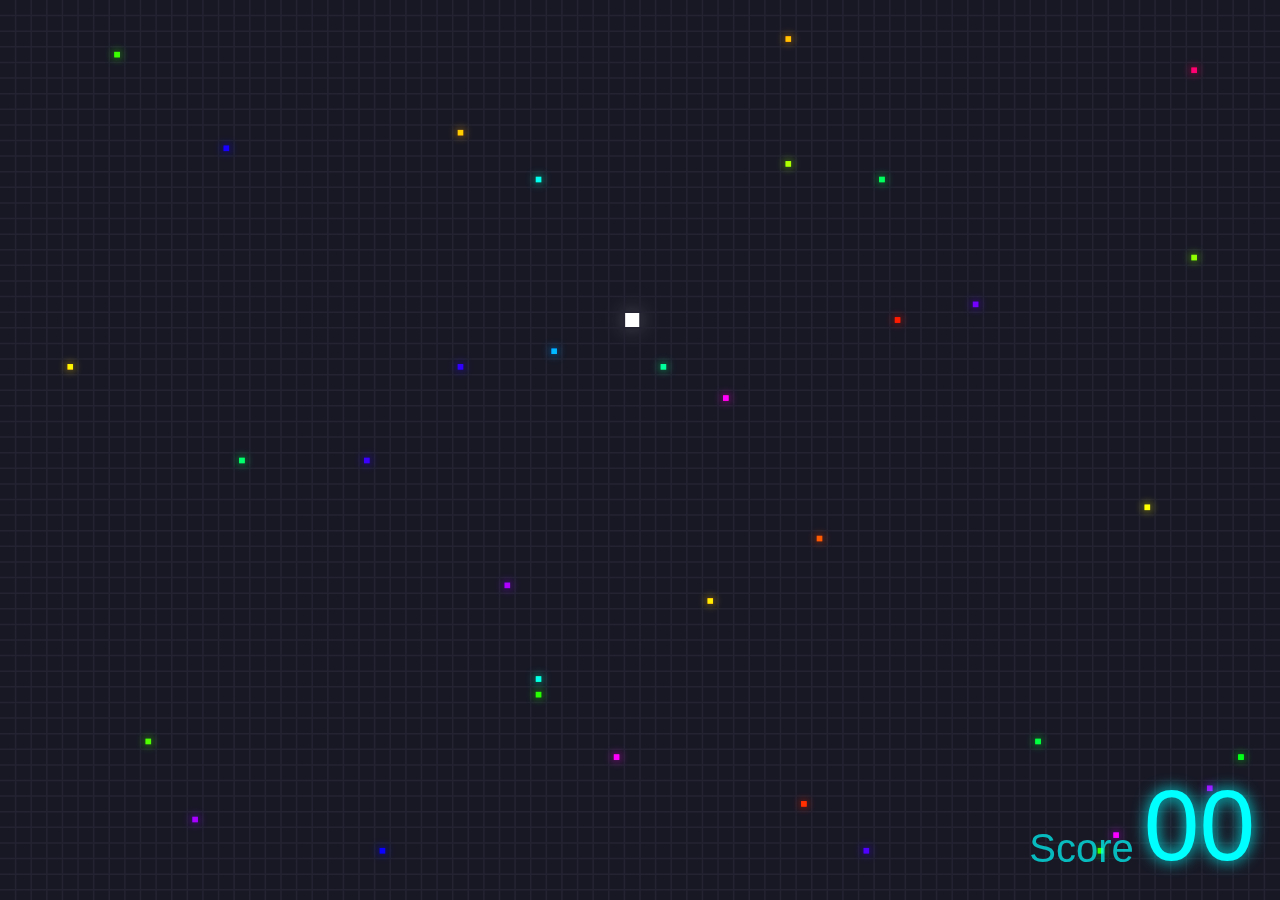
<file: dynamic.html>
<!DOCTYPE html>
<html lang="en">
<head>
  <meta charset="UTF-8">
  <meta name="viewport" content="width=device-width, initial-scale=1.0">

  <link rel="apple-touch-icon" sizes="57x57" href="assets/favicon/apple-icon-57x57.png">
  <link rel="apple-touch-icon" sizes="60x60" href="assets/favicon/apple-icon-60x60.png">
  <link rel="apple-touch-icon" sizes="72x72" href="assets/favicon/apple-icon-72x72.png">
  <link rel="apple-touch-icon" sizes="76x76" href="assets/favicon/apple-icon-76x76.png">
  <link rel="apple-touch-icon" sizes="114x114" href="assets/favicon/apple-icon-114x114.png">
  <link rel="apple-touch-icon" sizes="120x120" href="assets/favicon/apple-icon-120x120.png">
  <link rel="apple-touch-icon" sizes="144x144" href="assets/favicon/apple-icon-144x144.png">
  <link rel="apple-touch-icon" sizes="152x152" href="assets/favicon/apple-icon-152x152.png">
  <link rel="apple-touch-icon" sizes="180x180" href="assets/favicon/apple-icon-180x180.png">
  <link rel="icon" type="image/png" sizes="192x192"  href="assets/favicon/android-icon-192x192.png">
  <link rel="icon" type="image/png" sizes="32x32" href="assets/favicon/favicon-32x32.png">
  <link rel="icon" type="image/png" sizes="96x96" href="assets/favicon/favicon-96x96.png">
  <link rel="icon" type="image/png" sizes="16x16" href="assets/favicon/favicon-16x16.png">
  <link rel="manifest" href="assets/favicon/manifest.json">
  <meta name="msapplication-TileColor" content="#ffffff">
  <meta name="msapplication-TileImage" content="assets/favicon/ms-icon-144x144.png">
  <meta name="theme-color" content="#ffffff">

  <link rel="stylesheet" href="assets/css/dynamic.css">
  <title>Snake — Dynamic</title>
</head>

<body>
  <canvas id="canvas"></canvas>
  <canvas id="canvasFood"></canvas>
  
  <div class="current-score"></div>
  <div class="game-over">
    <h1>GAME OVER</h1>
    <h4 class="score-title"></h4>
    <h4 class="max_score-title"></h4>
    <div class="btns">
      <button id="reset-game">Restart The Game</button>
      <a href="index.html">Return to main page</a>
    </div>
  </div>
  
  <script src="assets/js/dynamic.js"></script>
</body>
</html>
</file>
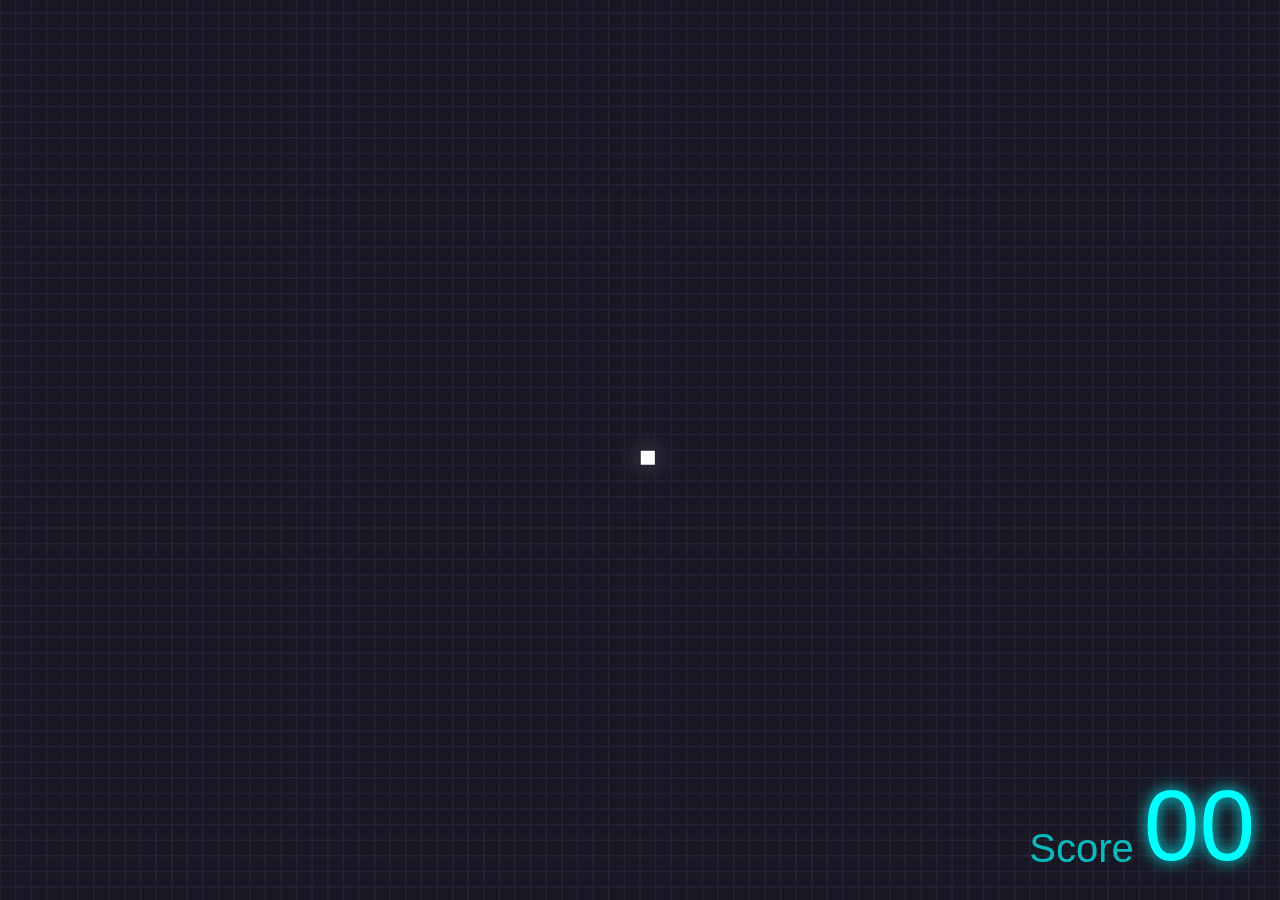
<file: long.html>
<!DOCTYPE html>
<html lang="en">
<head>
  <meta charset="UTF-8">
  <meta name="viewport" content="width=device-width, initial-scale=1.0">

  <link rel="apple-touch-icon" sizes="57x57" href="assets/favicon/apple-icon-57x57.png">
  <link rel="apple-touch-icon" sizes="60x60" href="assets/favicon/apple-icon-60x60.png">
  <link rel="apple-touch-icon" sizes="72x72" href="assets/favicon/apple-icon-72x72.png">
  <link rel="apple-touch-icon" sizes="76x76" href="assets/favicon/apple-icon-76x76.png">
  <link rel="apple-touch-icon" sizes="114x114" href="assets/favicon/apple-icon-114x114.png">
  <link rel="apple-touch-icon" sizes="120x120" href="assets/favicon/apple-icon-120x120.png">
  <link rel="apple-touch-icon" sizes="144x144" href="assets/favicon/apple-icon-144x144.png">
  <link rel="apple-touch-icon" sizes="152x152" href="assets/favicon/apple-icon-152x152.png">
  <link rel="apple-touch-icon" sizes="180x180" href="assets/favicon/apple-icon-180x180.png">
  <link rel="icon" type="image/png" sizes="192x192"  href="assets/favicon/android-icon-192x192.png">
  <link rel="icon" type="image/png" sizes="32x32" href="assets/favicon/favicon-32x32.png">
  <link rel="icon" type="image/png" sizes="96x96" href="assets/favicon/favicon-96x96.png">
  <link rel="icon" type="image/png" sizes="16x16" href="assets/favicon/favicon-16x16.png">
  <link rel="manifest" href="assets/favicon/manifest.json">
  <meta name="msapplication-TileColor" content="#ffffff">
  <meta name="msapplication-TileImage" content="assets/favicon/ms-icon-144x144.png">
  <meta name="theme-color" content="#ffffff">

  <link rel="stylesheet" href="assets/css/long.css">
  <title>Snake — Time killer</title>
</head>

<body>
  <canvas id="canvas"></canvas>
  <div class="current-score"></div>
  <div class="game-over">
    <h1>GAME OVER</h1>
    <h4 class="score-title"></h4>
    <h4 class="max_score-title"></h4>
    <div class="btns">
      <button id="reset-game">Restart The Game</button>
      <a href="index.html">Return to main page</a>
    </div>
  </div>
  
  <script src="assets/js/long.js"></script>
</body>
</html>
</file>
<file: assets/css/dynamic.css>
@font-face {
  font-family: "game";
  src: url("https://fonts.googleapis.com/css2?family=Poppins:wght@500;800&display=swap");
}
* {
  padding: 0;
  margin: 0;
  border: 0;
  font-family: "Poppins", sans-serif;
}
*,*::before,*::after{
  box-sizing: border-box;
}
:focus,:active {outline: none;}
a:focus,a:active {outline: none;}
nav,footer,header,aside {display: block;}
html,body {
  height: 100%;
  width: 100%;
  font-size: 100%;
  line-height: 1;
  font-size: 14px;
  -ms-text-size-adjust: 100%;
  -moz-text-size-adjust: 100%;
  -webkit-text-size-adjust: 100%;
}
input,button,textarea {font-family: inherit;}
input::-ms-clear{display: none;}
button{cursor: pointer;}
button::-moz-focus-inner {padding:0;border:0;}
a, a:visited{text-decoration: none;}
a:hover{text-decoration: none;}
ul{list-style: none;}
img{vertical-align: top;}
h1,h2,h3,h4,h5,h6{font-size:inherit;font-weight: 400;}

html,
body {
  height: 100%;
  color: #6e7888;
}
body {
  background-color: #222738;
  display: flex;
  justify-content: center;
  align-items: center;
  color: #6e7888;
}
canvas {
  background-color: #181825;
}
.game-over {
  display: none;
  position: fixed;
  width: 100vw;
  height: 100vh;
  top: 0;
  left: 0;
  background-color: #181825;
  justify-content: center;
  align-items: center;
  flex-direction: column;
}
.game-over h1 {
  font-size: 60px;
  font-weight: bold;
  margin-bottom: 20px;
}
.game-over h4 {
  font-size: 20px;
  margin: 20px 0;
}
.btns {
  display: flex;
  align-items: center;
  justify-content: center;
}
.game-over button {
  display: block;
  margin-top: 20px;
  margin-right: 10px;
  background-color: #6e7888;
  color: #181825;
  font-size: 20px;
  font-weight: bold;
  padding: 15px 25px;
  border-radius: 5px;
}
.game-over a {
  color: #6e7888;
  display: block;
  margin-top: 20px;
  margin-left: 10px;
  font-size: 20px;
  font-weight: bold;
  font-style: italic;
  padding-bottom: 5px;
  border-bottom: 4px solid #6e7888;
  transition: all 0.2s ease-in-out;
}
.game-over a:hover {
  border-bottom: 2px solid #6e7888;
  padding-bottom: 7px;
}
.current-score {
  display: flex;
  align-items: flex-end;
  z-index: 11;
  font-size: 100px;
  font-weight: bold;
  color: #00FFFF;
  position: absolute;
  bottom: 25px;
  right: 25px;
}
.current-score p {
  font-size: 40px;
  margin-right: 10px;
  margin-bottom: 7px;
  font-weight: normal;
  opacity: 0.7;
}
.current-score h4 {
  color: #00FFFF;
  text-shadow: 0px 0px 15px #00FFFF;
}
#canvasFood {
  position: absolute !important;
  width: 100% !important;
  height: 100% !important;
  left: 0 !important;
  top: 0 !important;
  background: transparent !important;
}
</file>
<file: assets/css/long.css>
@font-face {
  font-family: "game";
  src: url("https://fonts.googleapis.com/css2?family=Poppins:wght@500;800&display=swap");
}
* {
  padding: 0;
  margin: 0;
  border: 0;
  font-family: "Poppins", sans-serif;
}
*,*::before,*::after{
  box-sizing: border-box;
}
:focus,:active {outline: none;}
a:focus,a:active {outline: none;}
nav,footer,header,aside {display: block;}
html,body {
  height: 100%;
  width: 100%;
  font-size: 100%;
  line-height: 1;
  font-size: 14px;
  -ms-text-size-adjust: 100%;
  -moz-text-size-adjust: 100%;
  -webkit-text-size-adjust: 100%;
}
input,button,textarea {font-family: inherit;}
input::-ms-clear{display: none;}
button{cursor: pointer;}
button::-moz-focus-inner {padding:0;border:0;}
a, a:visited{text-decoration: none;}
a:hover{text-decoration: none;}
ul{list-style: none;}
img{vertical-align: top;}
h1,h2,h3,h4,h5,h6{font-size:inherit;font-weight: 400;}

html,
body {
  height: 100%;
  color: #6e7888;
}
body {
  background-color: #222738;
  display: flex;
  justify-content: center;
  align-items: center;
  color: #6e7888;
}
canvas {
  background-color: #181825;
}
.game-over {
  display: none;
  position: fixed;
  width: 100vw;
  height: 100vh;
  top: 0;
  left: 0;
  background-color: #181825;
  justify-content: center;
  align-items: center;
  flex-direction: column;
}
.game-over h1 {
  font-size: 60px;
  font-weight: bold;
  margin-bottom: 20px;
}
.game-over h4 {
  font-size: 20px;
  margin: 20px 0;
}
.btns {
  display: flex;
  align-items: center;
  justify-content: center;
}
.game-over button {
  display: block;
  margin-top: 20px;
  margin-right: 10px;
  background-color: #6e7888;
  color: #181825;
  font-size: 20px;
  font-weight: bold;
  padding: 15px 25px;
  border-radius: 5px;
}
.game-over a {
  color: #6e7888;
  display: block;
  margin-top: 20px;
  margin-left: 10px;
  font-size: 20px;
  font-weight: bold;
  font-style: italic;
  padding-bottom: 5px;
  border-bottom: 4px solid #6e7888;
  transition: all 0.2s ease-in-out;
}
.game-over a:hover {
  border-bottom: 2px solid #6e7888;
  padding-bottom: 7px;
}

.current-score {
  display: flex;
  align-items: flex-end;
  z-index: 11;
  font-size: 100px;
  font-weight: bold;
  color: #00FFFF;
  position: absolute;
  bottom: 25px;
  right: 25px;
}
.current-score p {
  font-size: 40px;
  margin-right: 10px;
  margin-bottom: 7px;
  font-weight: normal;
  opacity: 0.7;
}
.current-score h4 {
  color: #00FFFF;
  text-shadow: 0px 0px 15px #00FFFF;
}

#miniMap {
  display: block;
  position: absolute;
  width: 350px;
  height: 250px;
  left: 25px;
  bottom: 25px;
  border: 5px solid #232332;
}
#miniMap > * {
  display: block;
  max-width: 100%;
  max-height: 100%;
}
</file>
